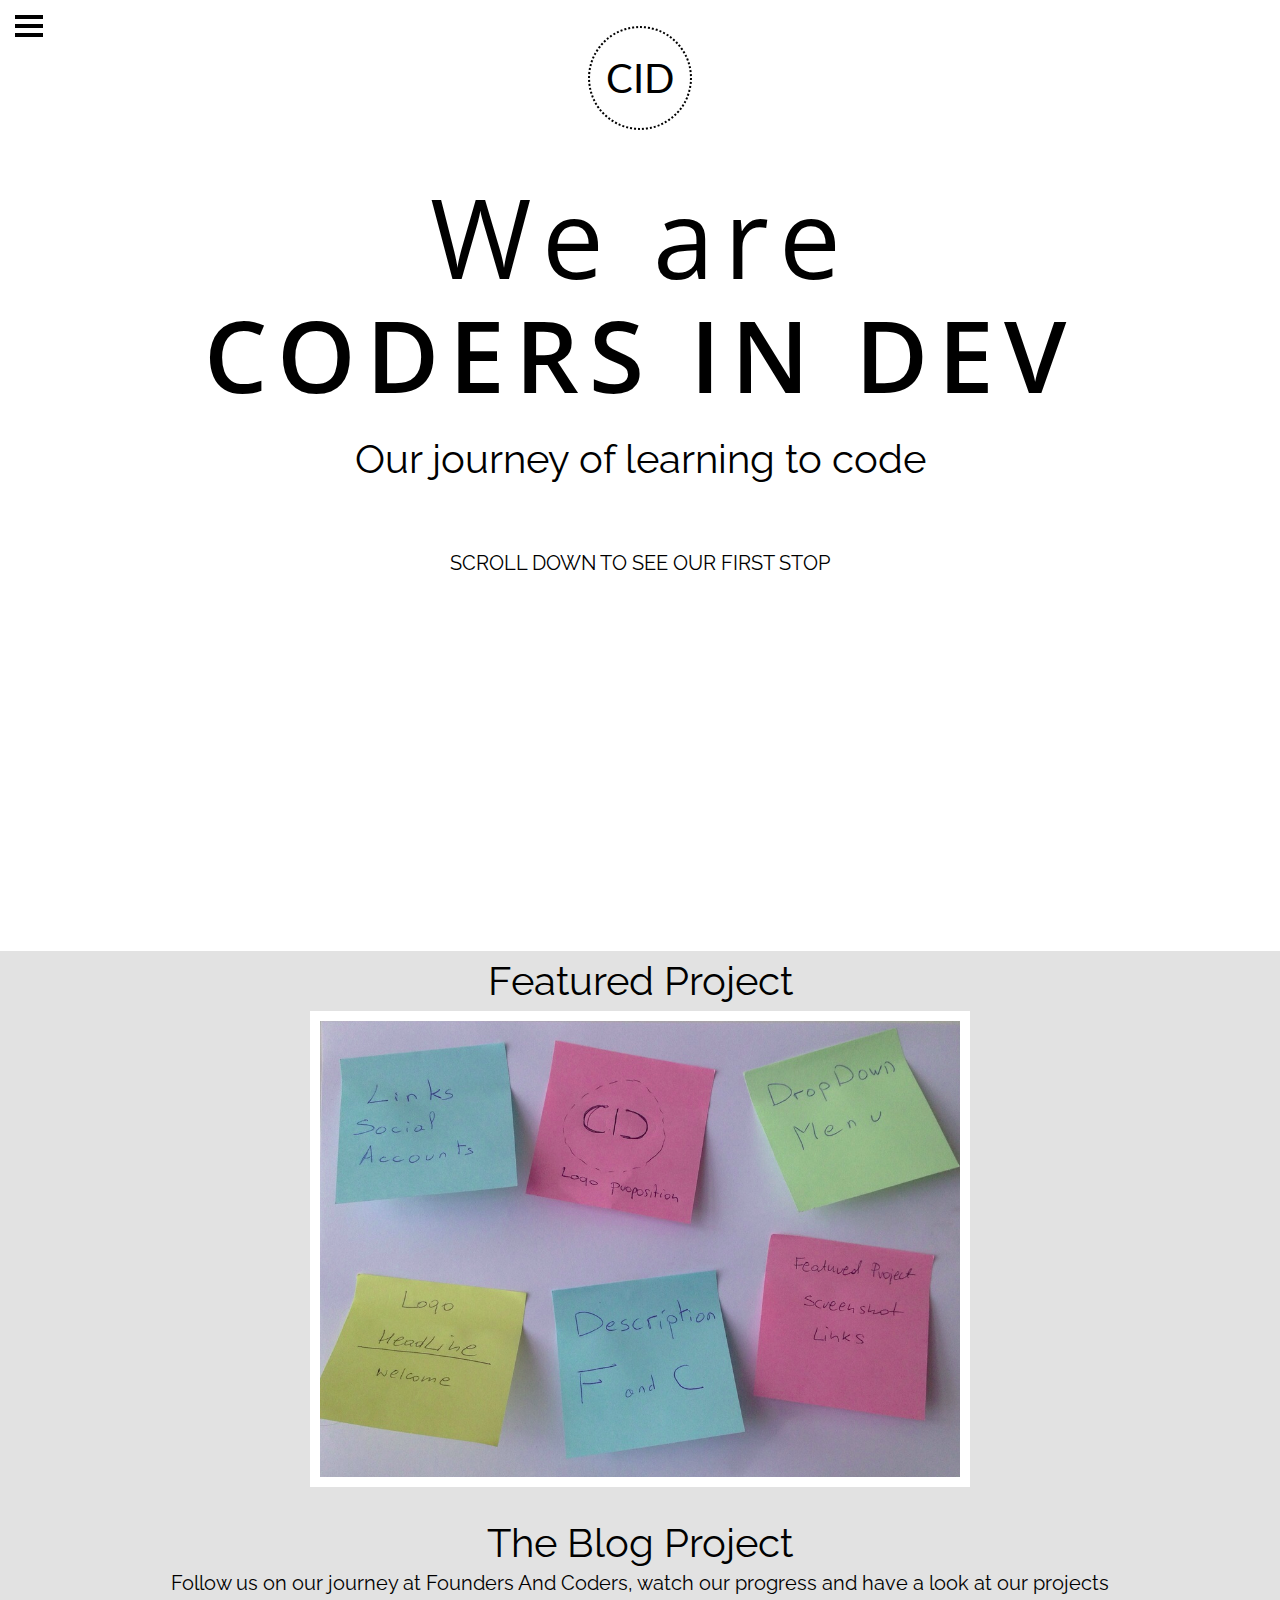
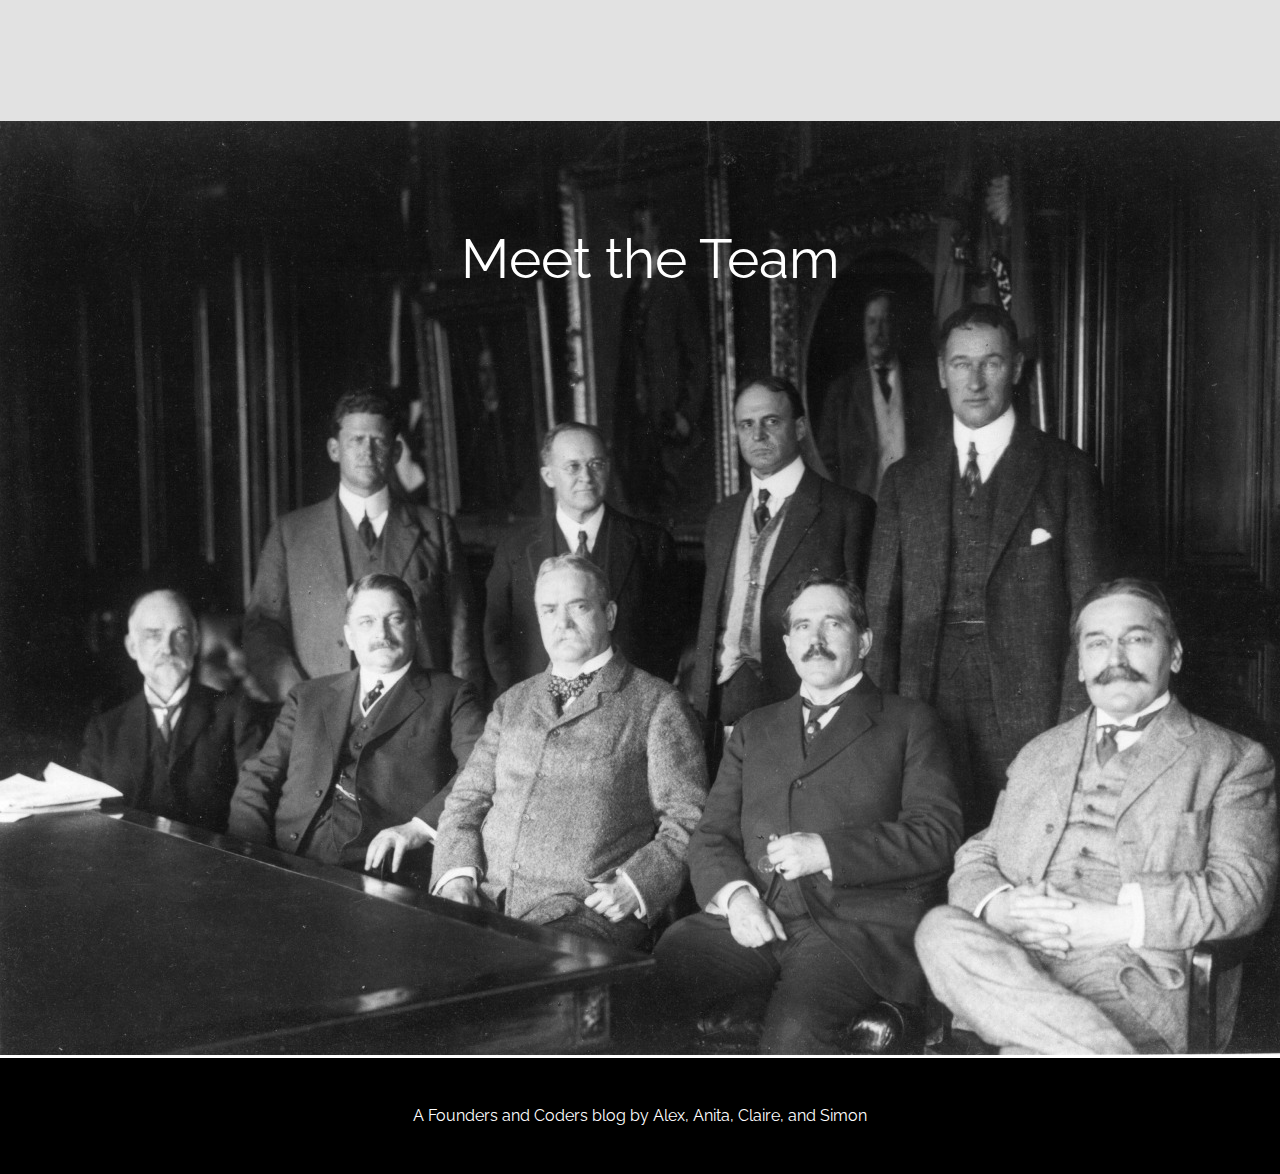
<file: index.html>
<!DOCTYPE html>
<html lang="en">

	<head>
		<title>Coders In Dev</title>
		<meta charset="utf-8">
		<meta name="description" content="Founders and Coders blog">
		<link rel="stylesheet" href="main.css">
		<link href='http://fonts.googleapis.com/css?family=Lato' rel='stylesheet' type='text/css'>
		<link href="http://fonts.googleapis.com/css?family=Open+Sans+Condensed:700,300,300italic" rel="stylesheet" type="text/css">
		<link href="http://fonts.googleapis.com/css?family=Raleway:400,300,700" rel="stylesheet" type="text/css">
	</head>

	<body>

		<input class="navbar" id="navbar" type="checkbox"><label for="navbar" class="menu"> </label>

	    <nav class="list">
	        <ul>
	            <li><a href="index.html">Main Page</a>
	            </li>
	            <li><a href="team.html">Team Bios</a>
	            </li>
	            <li><a href="#">Projects</a>
	            </li>
	            <li><a href="#">Cooperative</a>
	            </li>
	            <li><a href="#">About</a>
	            </li>
	        </ul>
	    </nav>


		<header class="section">
			<div id="logo">CID</div>
			<h1>We are</h1>
			<h2>CODERS IN DEV</h2>
			<h3>Our journey of learning to code</h3>
			<h4>SCROLL DOWN TO SEE OUR FIRST STOP</h4>
		</header>

		<div id="featuredProj" class="section">
			<h3>Featured Project</h3>
			<a href=""><img src="img/project.png" alt="Featured Project"></a>
			<h3>The Blog Project</h3>
			<p>Follow us on our journey at Founders And Coders, watch our progress and have a look at our projects</p>
			<!-- <a href="https://github.com/CodersInDev">See the project</a>
			<a href="">Read about the process</a> -->
		</div>

		<div id="team">
			<a href="team.html"><h3>Meet the Team</h3></a>
			<a href="team.html"><img src="img/team.jpg" alt="The Team"></a>
		</div>


		<footer>
			A Founders and Coders blog by Alex, Anita, Claire, and Simon
		</footer>

	</body>

</html>
</file>
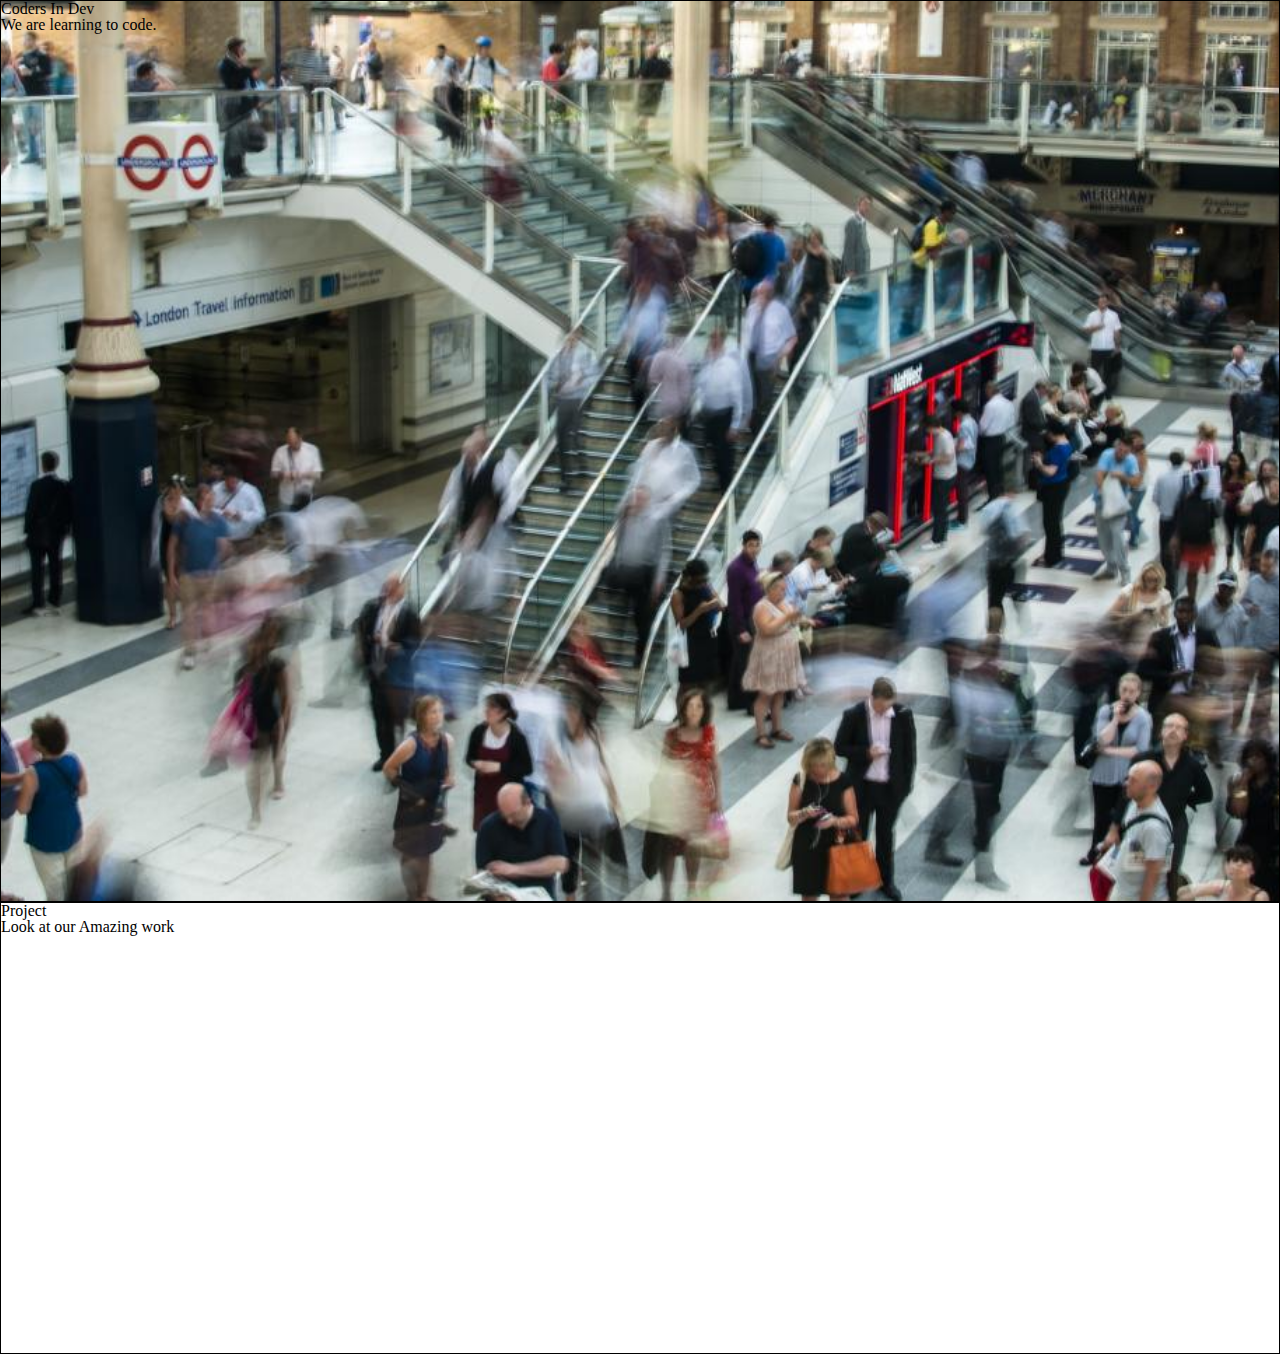
<file: testDesign/index.html>
<!DOCTYPE html>
<html lang="en">

	<head>
		<title>Coders In Dev</title>
		<meta charset="utf-8">
		<meta name="description" content="Founders and Coders blog">
		<link rel="stylesheet" href="main.css">
	</head>

	<body>
		<div id="wrapper">
		<div id="header">
			<h1>Coders In Dev</h1>
			<h2>We are learning to code.</h2>
		</div>
		<div id="project">
			<h1>Project</h1>
			<h2>Look at our Amazing work</h2>
		</div>

</div>

	</body>

</html>
</file>
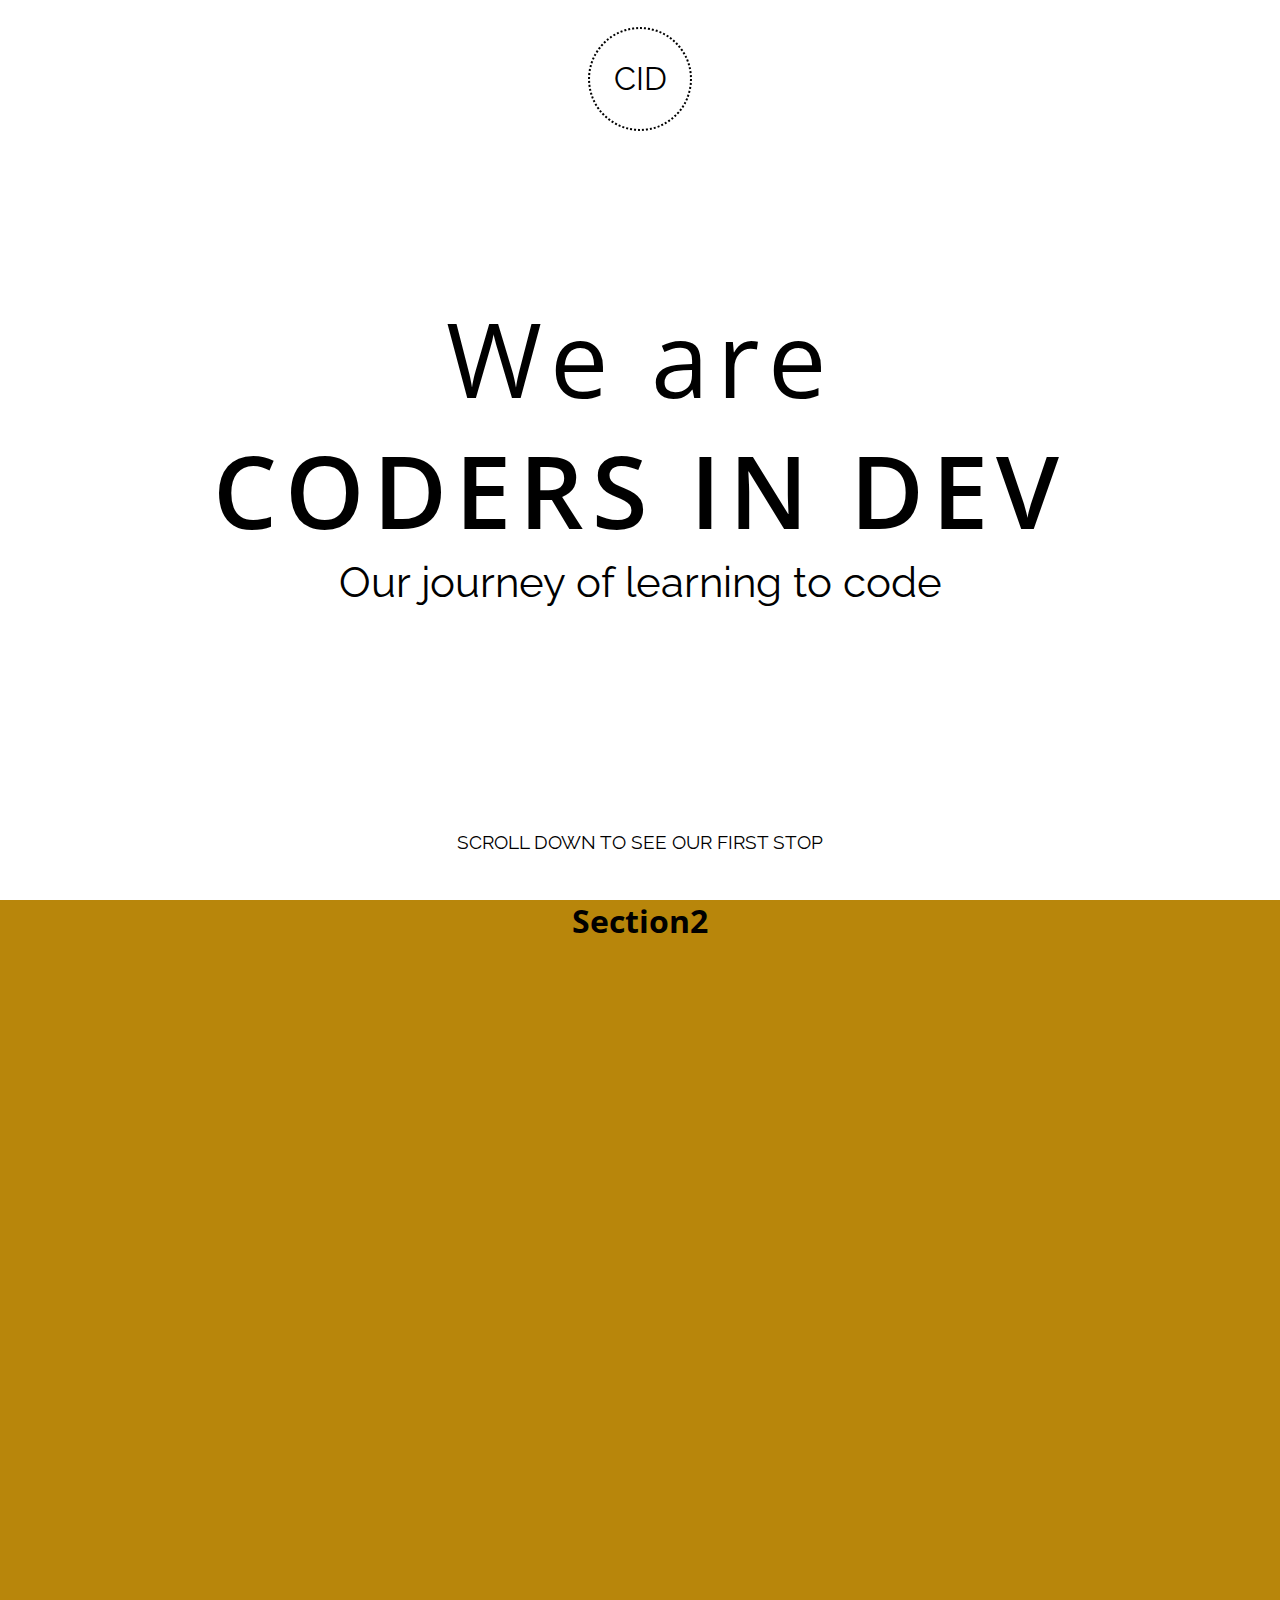
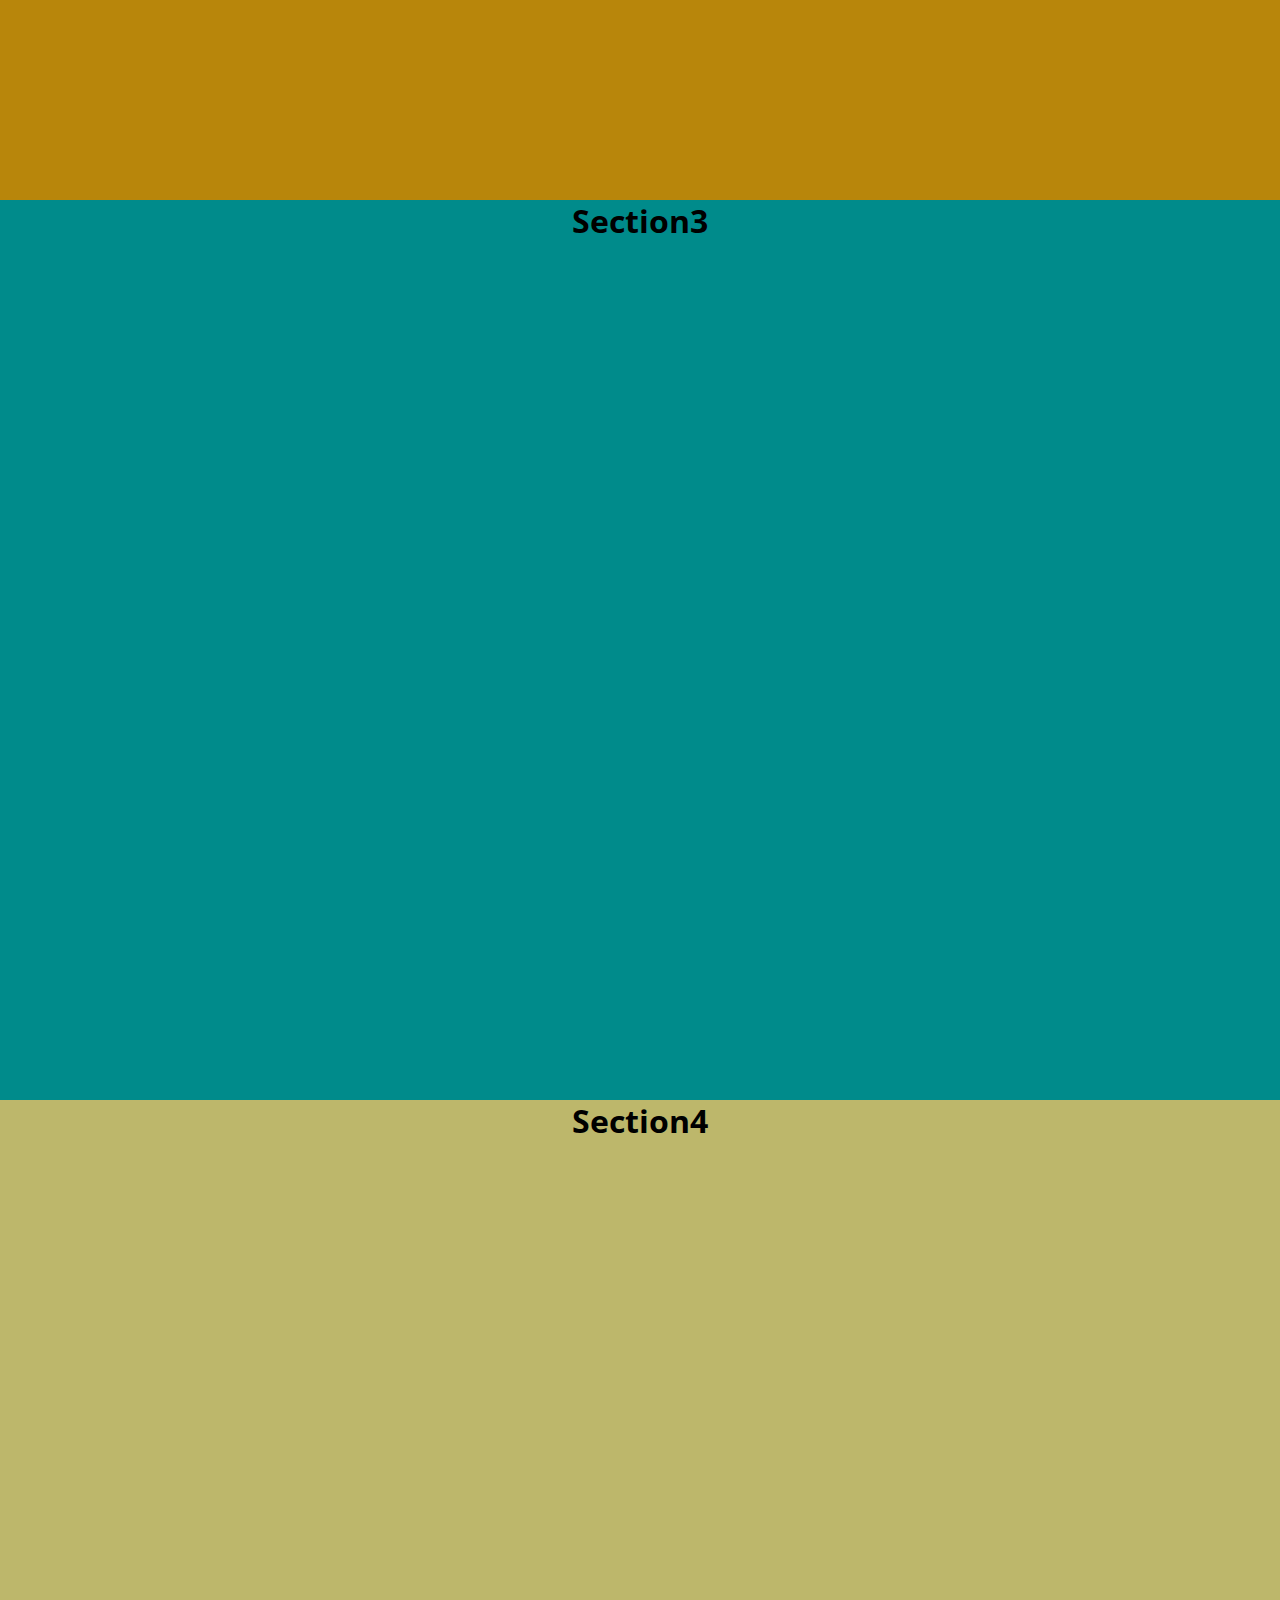
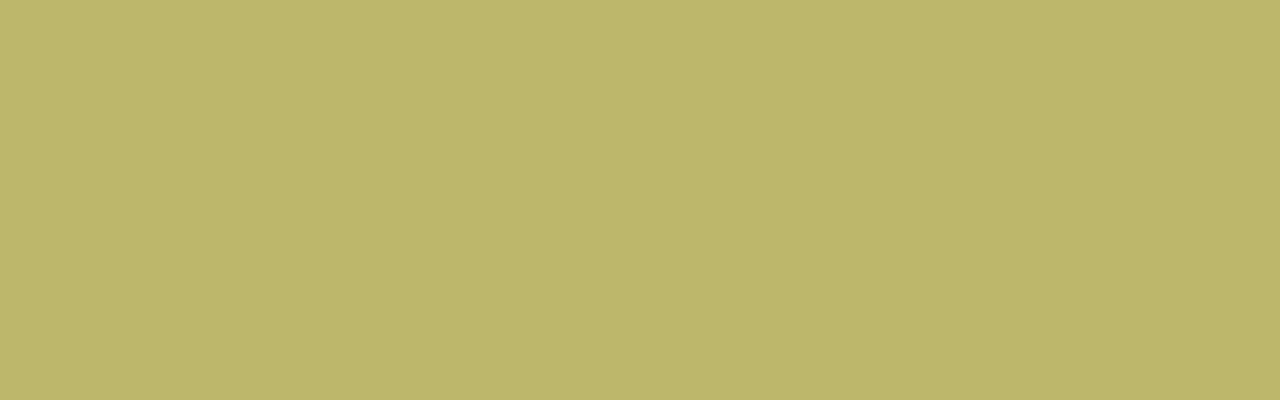
<file: index2.html>
<!DOCTYPE html>
<html>
<head lang="en">
    <meta charset="UTF-8">
    <meta http-equiv="X-UA-Compatible" content="IE=edge,chrome=1">
    <title></title>
    <meta name="viewport" content="width=device-width, initial-scale=1.0"/>
    <meta name="description" content="" />
    <meta name="keywords" content="" />
    <meta name="author" content="" />
    <link rel="shortcut icon" href="">
    <link href="http://fonts.googleapis.com/css?family=Open+Sans+Condensed:700,300,300italic" rel="stylesheet" type="text/css">
    <link href="http://fonts.googleapis.com/css?family=Raleway:400,300,700" rel="stylesheet" type="text/css">
    <link rel="stylesheet" type="text/css" href="mobile_first.css" media="screen, handheld" />
    <link rel="stylesheet" type="text/css" href="enhanced.css" media="screen  and (min-width: 48em)" />
    <!--[if (lt IE 9)&(!IEMobile)]>
    <link rel="stylesheet" type="text/css" href="css/enhanced.css" />
    <![endif]-->
</head>
<body>
<div class="container">
    <div class="section1">
        <h1 class="logo"><a href="#">CID</a></h1>
        <div id="front_text">
            <h2>We are</h2>
            <h3>CODERS IN DEV</h3>
            <h4>Our journey of learning to code</h4>
        </div>
        <div class="bottom_text">
            <h5>SCROLL DOWN TO SEE OUR FIRST STOP</h5>
        </div>
    </div>

    <div class="section2">
        <h1>Section2</h1>
    </div>

    <div class="section3">
        <h1>Section3</h1>
    </div>

    <div class="section4">
        <h1>Section4</h1>
    </div>

</div>


<script src=""></script>
</body>
</html>
</file>
<file: enhanced.css>
/*this rules are for screen 48em = 768px*/
h1 {
    font-size: 2em;
}
h2 {
    font-size: 4.9em;
}
h3 {
    font-size: 4.2em;
}
h4 {
    font-size: 2.2em;
}
.logo {
    width: 100px;
    height: 100px;
    line-height: 100px;
    font-size: 2em;
}
.bottom_text h5 {
    font-size: 1.2em;
}
/************End Global**************/


/*60.375em * 16px = 966px*/
@media screen and (min-width: 60.375em) {
    h3 {font-size: 4em;}
}

/*76.5em * 16px = 1224px*/
@media screen and (min-width: 76.5em) {
    h2 {font-size: 6.5em;}
    h3 {font-size: 6.3em;}
    h4 {font-size: 2.6em;}
}
</file>
<file: main.css>
/*reset default browser values*/

/* http://meyerweb.com/eric/tools/css/reset/
   v2.0 | 20110126
   License: none (public domain)
*/

html, body, div, span, applet, object, iframe,
h1, h2, h3, h4, h5, h6, p, blockquote, pre,
a, abbr, acronym, address, big, cite, code,
del, dfn, em, img, ins, kbd, q, s, samp,
small, strike, strong, sub, sup, tt, var,
b, u, i, center,
dl, dt, dd, ol, ul, li,
fieldset, form, label, legend,
table, caption, tbody, tfoot, thead, tr, th, td,
article, aside, canvas, details, embed,
figure, figcaption, footer, header, hgroup,
menu, nav, output, ruby, section, summary,
time, mark, audio, video {
	margin: 0;
	padding: 0;
	border: 0;
	font-size: 100%;
	font: inherit;
	vertical-align: baseline;
}
/* HTML5 display-role reset for older browsers */
article, aside, details, figcaption, figure,
footer, header, hgroup, menu, nav, section {
	display: block;
}
body {
	line-height: 1;
}
ol, ul {
	list-style: none;
}
blockquote, q {
	quotes: none;
}
blockquote:before, blockquote:after,
q:before, q:after {
	content: '';
	content: none;
}
table {
	border-collapse: collapse;
	border-spacing: 0;
}

body {
	text-align:center;
	background:#fff;
	}

.menu {
	top: 15px;
	left: 15px;
	position: fixed;
	z-index: 999;
  display: inline-block;
  border: 0;
  background: none;
  outline: 0;
  padding: 0;
  cursor: pointer;
  border-bottom: 4px solid currentColor;
  width: 28px;
  transition: border-bottom 1s ease-in-out;
  -webkit-transition: border-bottom 1s ease-in-out;
}

.menu::-moz-focus-inner {
  border: 0;
  padding: 0;
}

.menu:before {
  content: "";
  display: block;
  border-bottom: 4px solid currentColor;
  width: 100%;
  margin-bottom: 5px;
  transition: transform 0.5s ease-in-out;
  -webkit-transition: -webkit-transform 0.5s ease-in-out;
}

.menu:after {
  content: "";
  display: block;
  border-bottom: 4px solid currentColor;
  width: 100%;
  margin-bottom: 5px;
  transition: transform 0.5s ease-in-out;
  -webkit-transition: -webkit-transform 0.5s ease-in-out;
}

.navbar {
  display: none;
  background: #918888;
}

.navbar:checked ~ .menu {
	top: 15px;
	left: 15px;
	position: fixed;
  border-bottom: 4px solid transparent;
  transition: border-bottom 0.8s ease-in-out;
  -webkit-transition: border-bottom 0.8s ease-in-out;
}

.navbar:checked ~ .menu:before {
  -ms-transform: rotate(-405deg) translateY(1px) translateX(-3px);
      transform: rotate(-405deg) translateY(1px) translateX(-3px);
  -webkit-transform: rotate(-405deg) translateY(1px) translateX(-3px);
  transition: transform 0.5s ease-in-out;
  -webkit-transition: -webkit-transform 0.5s ease-in-out;
}

.navbar:checked ~ .menu:after {
  -ms-transform: rotate(405deg) translateY(-4px) translateX(-5px);
      transform: rotate(405deg) translateY(-4px) translateX(-5px);
  -webkit-transform: rotate(405deg) translateY(-4px) translateX(-5px);
  transition: transform 0.5s ease-in-out;
  -webkit-transition: -webkit-transform 0.5s ease-in-out;
}

.list {
	top: 40px;
	left: 15px;
	position: fixed;
	width: 100%;
  background: #918888;
  z-index: 999;
	overflow: hidden;
  max-height: 0;
  -webkit-transition: max-height 0.5s ease-in-out;
          transition: max-height 0.5s ease-in-out;
}

.navbar:checked ~ .list {
  max-height: 100%;
  width: 100%;
  -webkit-transition: max-height 0.5s ease-in-out;
          transition: max-height 0.5s ease-in-out;
}

.list a {
  color: inherit;
}


.list ul {
  margin: 0;
  padding: 0;
}

.list ul li {
  list-style: none;
  font-size: 25px;
  padding: 5px 0;
}
.list ul li a {
  text-decoration: none;
}
.list ul li a:hover {
  text-decoration: underline;
}

	header {
		/*background-image: url('img/headerBackground.jpg');*/
		/*background-repeat: no-repeat;*/
		/*background-size: cover;*/
		/*opacity:0.5;*/
		background-color: white;
		height: 100vh;
		font-family: Lato, sans-serif;
	}

	/*Logo*/
	#logo{
		/*border-radius: 50%;*/
		width: 100px;
		height: 100px;
		background: #fff;
		border: 2px dotted rgba(0, 0, 0, 1);
		/*box-shadow: 0 0 0 5px rgba(0, 0, 0, 0.74);*/
		/*-moz-border-radius: 50px;*/
		/*-webkit-border-radius: 50px;*/
		-webkit-border-radius: 50%;
		-moz-border-radius: 50%;
		border-radius: 50%;
		-khtml-border-radius: 50%;
		/*border: 3px solid #fff;*/
		/*border-radius: 50px;*/
		color: black;
		text-align: center;
		margin: 0 auto;
		line-height: 100px;
		font-size: 40px;
		margin-top: 2%;
	}

	header h1 {
		font-family: 'Open Sans Condensed','Arial Narrow', serif;
		font-size: 140px;
		margin-top: 8%;
		letter-spacing: 10px;
	}
	header h2{
	font-family: 'Open Sans Condensed','Arial Narrow', serif;
    font-size: 120px;
	margin-top: 1%;
	letter-spacing: 10px;
		font-weight: 600;
	}

	header h3{
	font-family: Raleway;
	font-size: 40px;
	margin-top: 2%;
	}

	header h4{
	font-family: Raleway;
	font-size: 20px;
	margin-top: 12%;
}

/*h1 {
	font-size:65px;
/*	line-height:1.2em;*/
	/*border-bottom:#CCC solid 1px;*/
	/*padding: 200px 0 0 0;
	text-align:center;
	color: black;*/
	}*/

h2 {
	font-weight:300;
	color: black;
	}

#featuredProj {
	background-color: rgba(128, 128, 128, 0.23);

	margin: 0 auto;
	max-width:100%;
}

#featuredProj h3{
	font-family: Raleway;
	font-size: 40px;
	margin-top: 2%;
}

#featuredProj p{
	font-family: Raleway;
	font-size: 20px;
	padding-bottom: 10%;
}

h3 {
	font-size: 30px;
	font-family: Raleway;
	padding: 10px;
}

#featuredProj img {
	margin: 0 auto;
	max-width: 50%;
	max-height: 50%;
	display:block;
	border: 10px solid #fff;
}

#team{
	position: relative;
	margin: 0;
	padding: 0;
}

#team img{
  max-width: 100%;
}

#team h3{
	width: 100%;
	position: absolute;
	top: 100px;
	margin:0 auto;
	color: white;
	font-size: 55px;
	text-align: center;
}


footer {
	background-color:black;
	position: relative;
	width: 100%;
	padding: 50px 0;
	color: white;
	font-family: Raleway;
}


/*media queries*/
@media screen and (min-device-width: 1200px) {
	header h1 {
		margin-top: 4%;
		font-size: 110px;
	}
	header h2{

		font-size: 100px;

	}
	header h3{
		font-size: 40px;

	}
	header h4{
		margin-top: 5%

	}

}

@media screen and (min-device-width: 966px) {

	header h1 {
		margin-top: 4%;
		font-size: 110px;
	}
	header h2{

		font-size: 100px;

	}
	header h3{
		font-size: 40px;

	}
	header h4{
		margin-top: 5%

	}

}
/*iPhone 6 Plus in landscape*/
@media only screen
and (min-device-width : 414px)
and (max-device-width : 736px)
and (orientation : landscape) {
	header h1 {
		margin-top: 4%;
		font-size: 110px;
	}
	header h2{

		font-size: 100px;

	}
	header h3{
		font-size: 40px;

	}
	header h4{
		font-size: 20px;
		margin-top: 5%

	}
}


/*nexus 7 in portrait*/
@media only screen
and (min-device-width : 603px)
and (max-device-width : 797px)
and (orientation : portrait) { /* STYLES GO HERE */
    header h1 {
		margin-top: 30%;

	}


	header h4{
		font-size: 28px;
		margin-top: 60%;
	}
}


/*iPhone 6 Plus in portrait*/
@media only screen
and (min-device-width : 414px)
and (max-device-width : 736px)
and (orientation : portrait) { /* STYLES GO HERE */

	#logo{
		/*border-radius: 50%;*/
		margin-top: 10%;
		width: 150px;
		height: 150px;
		line-height: 150px;
		font-size: 42px;
	}

	header h1 {
		margin-top: 40%;
		letter-spacing: 10px;
	}

	header h3{
		font-size: 36px;
		margin-top: 2%;
	}
	header h4{
		font-size: 28px;
		margin-top: 80%;
	}

}

/*iPhone 5 in landscape*/
@media only screen
and (min-device-width : 320px)
and (max-device-width : 568px)
and (orientation : landscape) { /* STYLES GO HERE */
   header h4 {
    font-size: 30px;
    margin-top: 60%;
}
}

@media only screen and (max-device-width: 480px) and (min-device-width: 320px) and (orientation: portrait){
header h4 {
font-size: 30px;
margin-top: 70%;
}
}

/*iPhone 2G-4S in landscape*/
@media only screen
and (min-device-width : 320px)
and (max-device-width : 568px)
and (orientation : landscape) {

	#logo{
		width: 100px;
		height: 100px;
		line-height: 100px;
		margin-top: 2%;
	}

	header h1 {
		font-size: 100px;
		margin-top: 8%;
		letter-spacing: 10px;
	}
	header h2{
		font-size: 80px;
		margin-top: 1%;
		letter-spacing: 10px;
	}
	header h3{
		font-size: 30px;
		margin-top: 2%;
	}
	header h4{
		font-size: 16px;
		margin-top: 3%;
	}



}
/*iPhone 2G-4S in portrait*/
@media only screen
and (min-device-width : 320px)
and (max-device-width : 480px)
and (orientation : portrait) {

	#logo{
		/*border-radius: 50%;*/
		margin-top: 10%;
	}

	header h1 {
		font-size: 100px;
		margin-top: 28%;
		letter-spacing: 10px;
	}
	header h2{
		font-size: 80px;
		margin-top: 1%;
		letter-spacing: 10px;
	}
	header h3{
		font-size: 36px;
		margin-top: 2%;
	}
	header h4{
		font-size: 20px;
		margin-top: 70%;
	}

}
</file>
<file: testDesign/main.css>
/* http://meyerweb.com/eric/tools/css/reset/
   v2.0 | 20110126
   License: none (public domain)
*/

html, body, div, span, applet, object, iframe,
h1, h2, h3, h4, h5, h6, p, blockquote, pre,
a, abbr, acronym, address, big, cite, code,
del, dfn, em, img, ins, kbd, q, s, samp,
small, strike, strong, sub, sup, tt, var,
b, u, i, center,
dl, dt, dd, ol, ul, li,
fieldset, form, label, legend,
table, caption, tbody, tfoot, thead, tr, th, td,
article, aside, canvas, details, embed,
figure, figcaption, footer, header, hgroup,
menu, nav, output, ruby, section, summary,
time, mark, audio, video {
	margin: 0;
	padding: 0;
	border: 0;
	font-size: 100%;
	font: inherit;
	vertical-align: baseline;
}
/* HTML5 display-role reset for older browsers */
article, aside, details, figcaption, figure,
footer, header, hgroup, menu, nav, section {
	display: block;
}
body {
	line-height: 1;
}
ol, ul {
	list-style: none;
}
blockquote, q {
	quotes: none;
}
blockquote:before, blockquote:after,
q:before, q:after {
	content: '';
	content: none;
}
table {
	border-collapse: collapse;
	border-spacing: 0;
}

#wrapper{

}

#header {
	background-image: url('../img/headerBackground.jpg');
	border: solid 1px black;
	min-height: 100%;
	background-size:cover;
	/*position:absolute; top:0; left:0; width: 100%; height:100%;*/
	height: 100vh;
	/*background-repeat: no-repeat;
	background-size: cover;
	opacity:0.5;
	background-color: white;*/
}

#project {
	/*background-image: url('../img/headerBackground.jpg');*/
	/*padding: 100% 0 0 0;*/
	border: solid 1px black;
	min-height: 100%;
	background-size:cover;
	/*position:absolute; top:0; left:0; width: 100%; height:100%;*/
	height: 50vh;
	/*background-repeat: no-repeat;
	background-size: cover;
	opacity:0.5;
	background-color: white;*/
}
</file>
<file: mobile_first.css>
/************Reset**************/
html, body, div, object, iframe, h1, h2, h3, h4, h5, h6, p, blockquote, ol, ul, li, form, fieldset, legend, label, table, header, footer, nav, section {
    margin: 0;
    padding: 0;
    border: 0;
}
ol, ul {
    list-style: none;
}
header, footer, nav, section, article, hgroup, figure {
    display: block;
}
legend {
    display: none;
}
/************End Reset**************/

/************Global**************/
/*1em = 16px*/
body {
    font: 100%/1.3 'Open Sans Condensed','Arial Narrow', serif;
    font-family: 'Open Sans Condensed','Arial Narrow', serif;
    color: #000;
    background-color: #fff;
    text-align: center;
}
.logo{
    /*border-radius: 50%;*/
    font-family: 'Raleway', sans-serif;
    font-weight: 400;
    position: relative;
    width: 60px;
    height: 60px;
    background: #fff;
    border: 2px dotted rgba(0, 0, 0, 1);
    -moz-border: 2px dotted rgba(0, 0, 0, 1);
    -webkit-border-radius: 50%;
    -moz-border-radius: 50%;
    border-radius: 50%;
    -khtml-border-radius: 50%;
    color: black;
    text-align: center;
    margin: 0 auto;
    top: 3%;
    line-height: 60px;
    font-size: 1.2em;
}
.logo a {
    text-decoration: none;
    color: #000;
}
h1 {
    text-rendering: optimizeLegibility;
}
h2 {
    font-family: 'Open Sans Condensed','Arial Narrow', serif;
    font-size: 2.4em;
    font-weight: normal;
    letter-spacing: 8px;
    text-rendering: optimizeLegibility;
}
h3, h4 {
    text-rendering: optimizeLegibility;
}
h3 {
    font-family: 'Open Sans Condensed','Arial Narrow', serif;
    font-size: 1.9em;
    letter-spacing: 8px;
    font-weight: 600;
}
h4 {
    font-family: 'Raleway', sans-serif;
    font-size: 1em;
    font-weight: 400;
}
.bottom_text {
    bottom: 5%;
    text-align: center;
    width: 100%;
    position: absolute;
    left: 50%;
    margin: 0 0 0 -50%;
}
.bottom_text h5 {
    font-family: 'Raleway', sans-serif;
    font-size: 0.7em;
    font-weight: 400;
}
/*The trick is to make the main container absolute with a width and height of 100% while setting the panels and their wrapper to position relative. But they will also have a width and height of 100%. This will make each panel be exactly the size of the screen*/
.container {
    position: absolute;
    width: 100%;
    height: 100%;
    top: 0;
    left: 0;
    background-color: white;
}
.section1, .section2, .section3, .section4 {
    position: relative;
    width: 100%;
    height: 100%;
    top: 0;
    left: 0;
}
.section1 {
    background-color: #fff;
}
.section2 {
    background-color: darkgoldenrod;
}
.section3 {
    background-color: darkcyan;
}
.section4 {
    background-color: darkkhaki;
}

#front_text {
    position: absolute;
    top: 50%;
    left: 50%;
    margin-right: -50%;
    transform: translate(-50%, -50%);

}

/************Mobile Queries**************/

/*28.75em * 16px = 460px*/
@media screen and (min-width: 28.75em) {

}

/************Mobile Queries**************/
</file>
